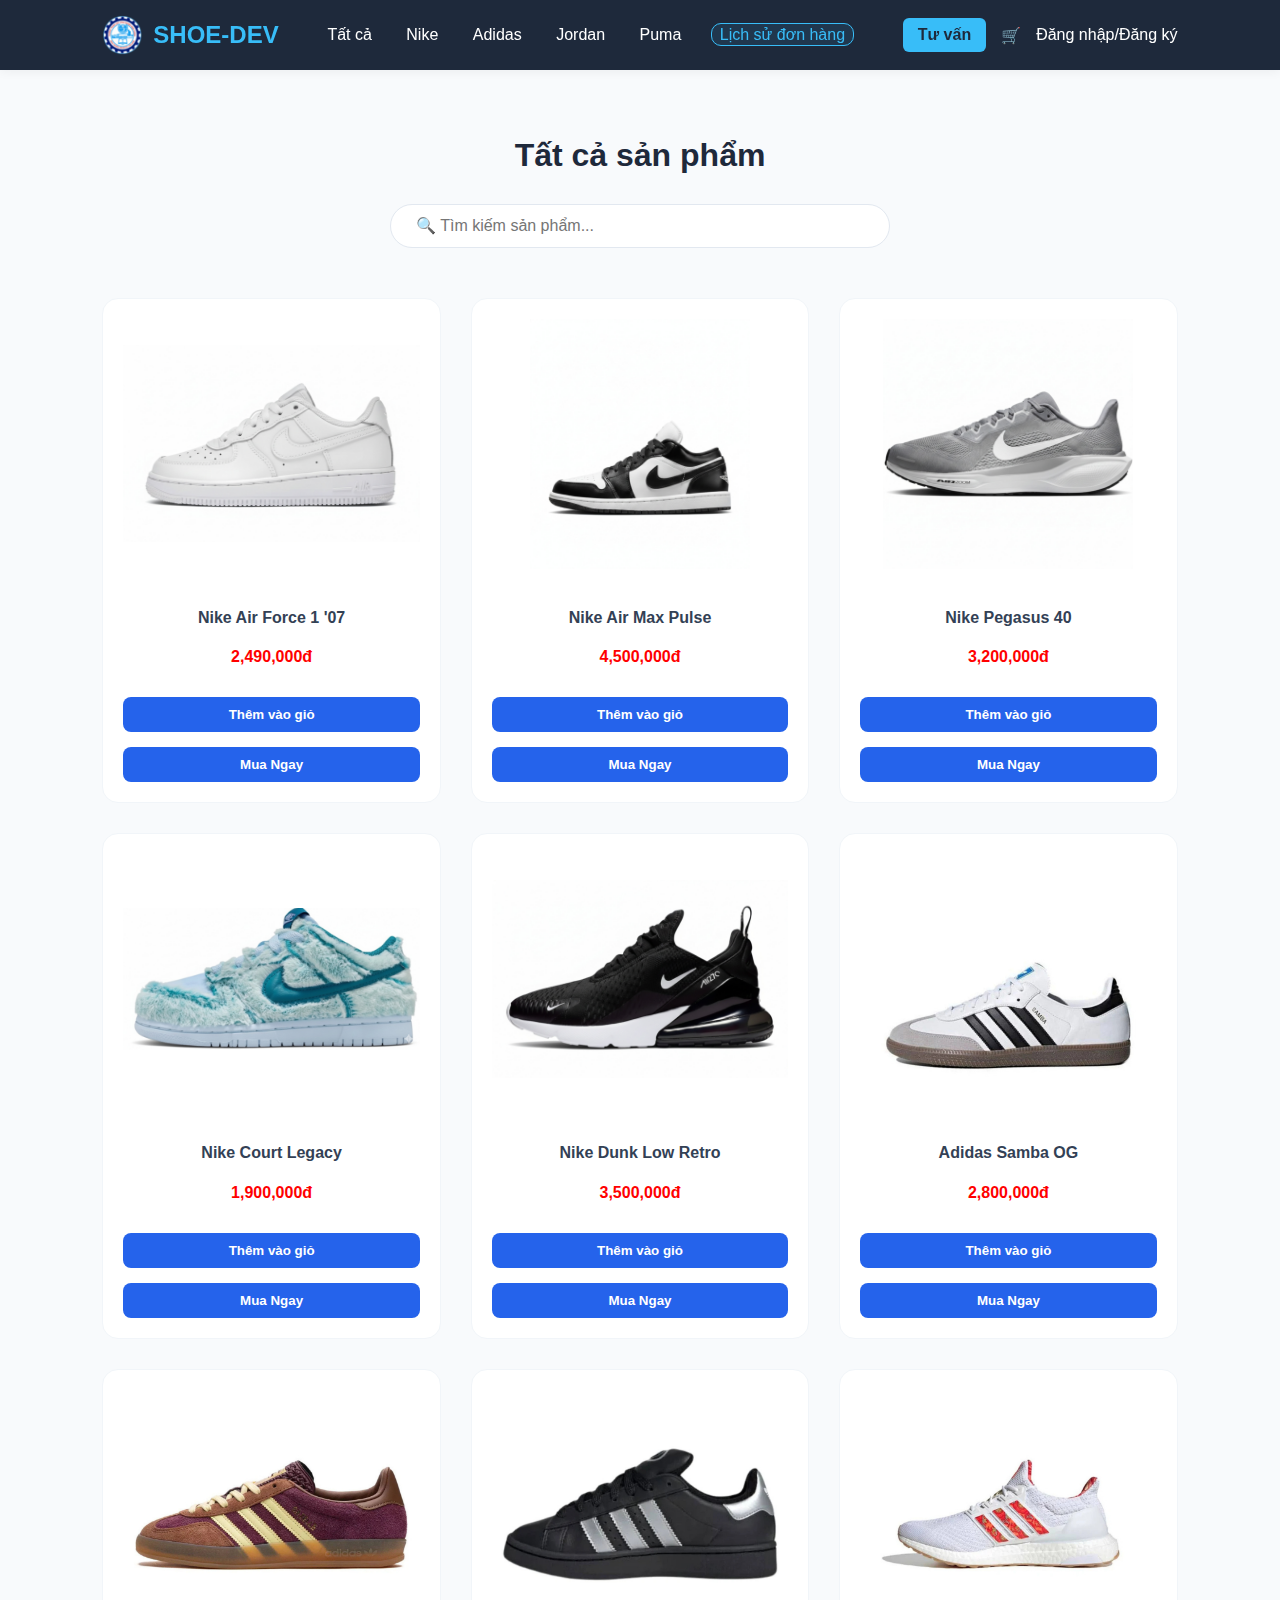
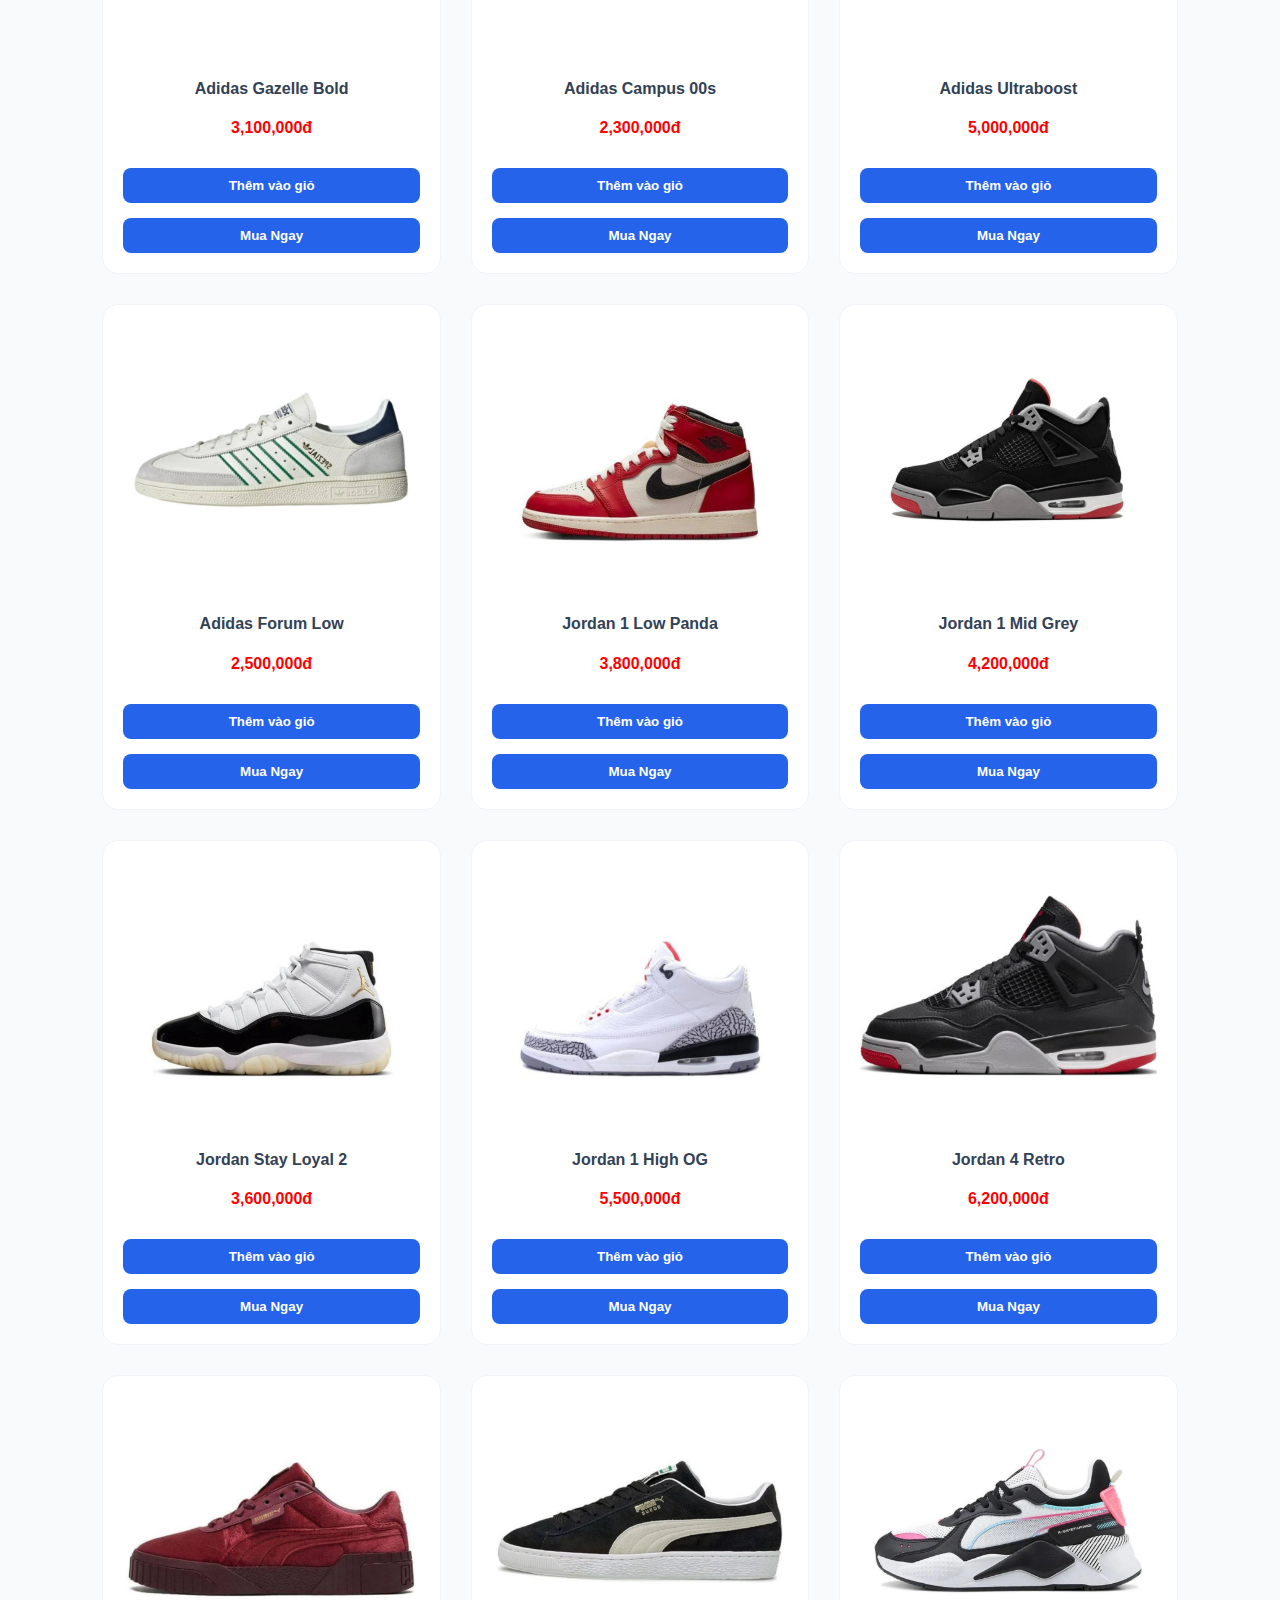
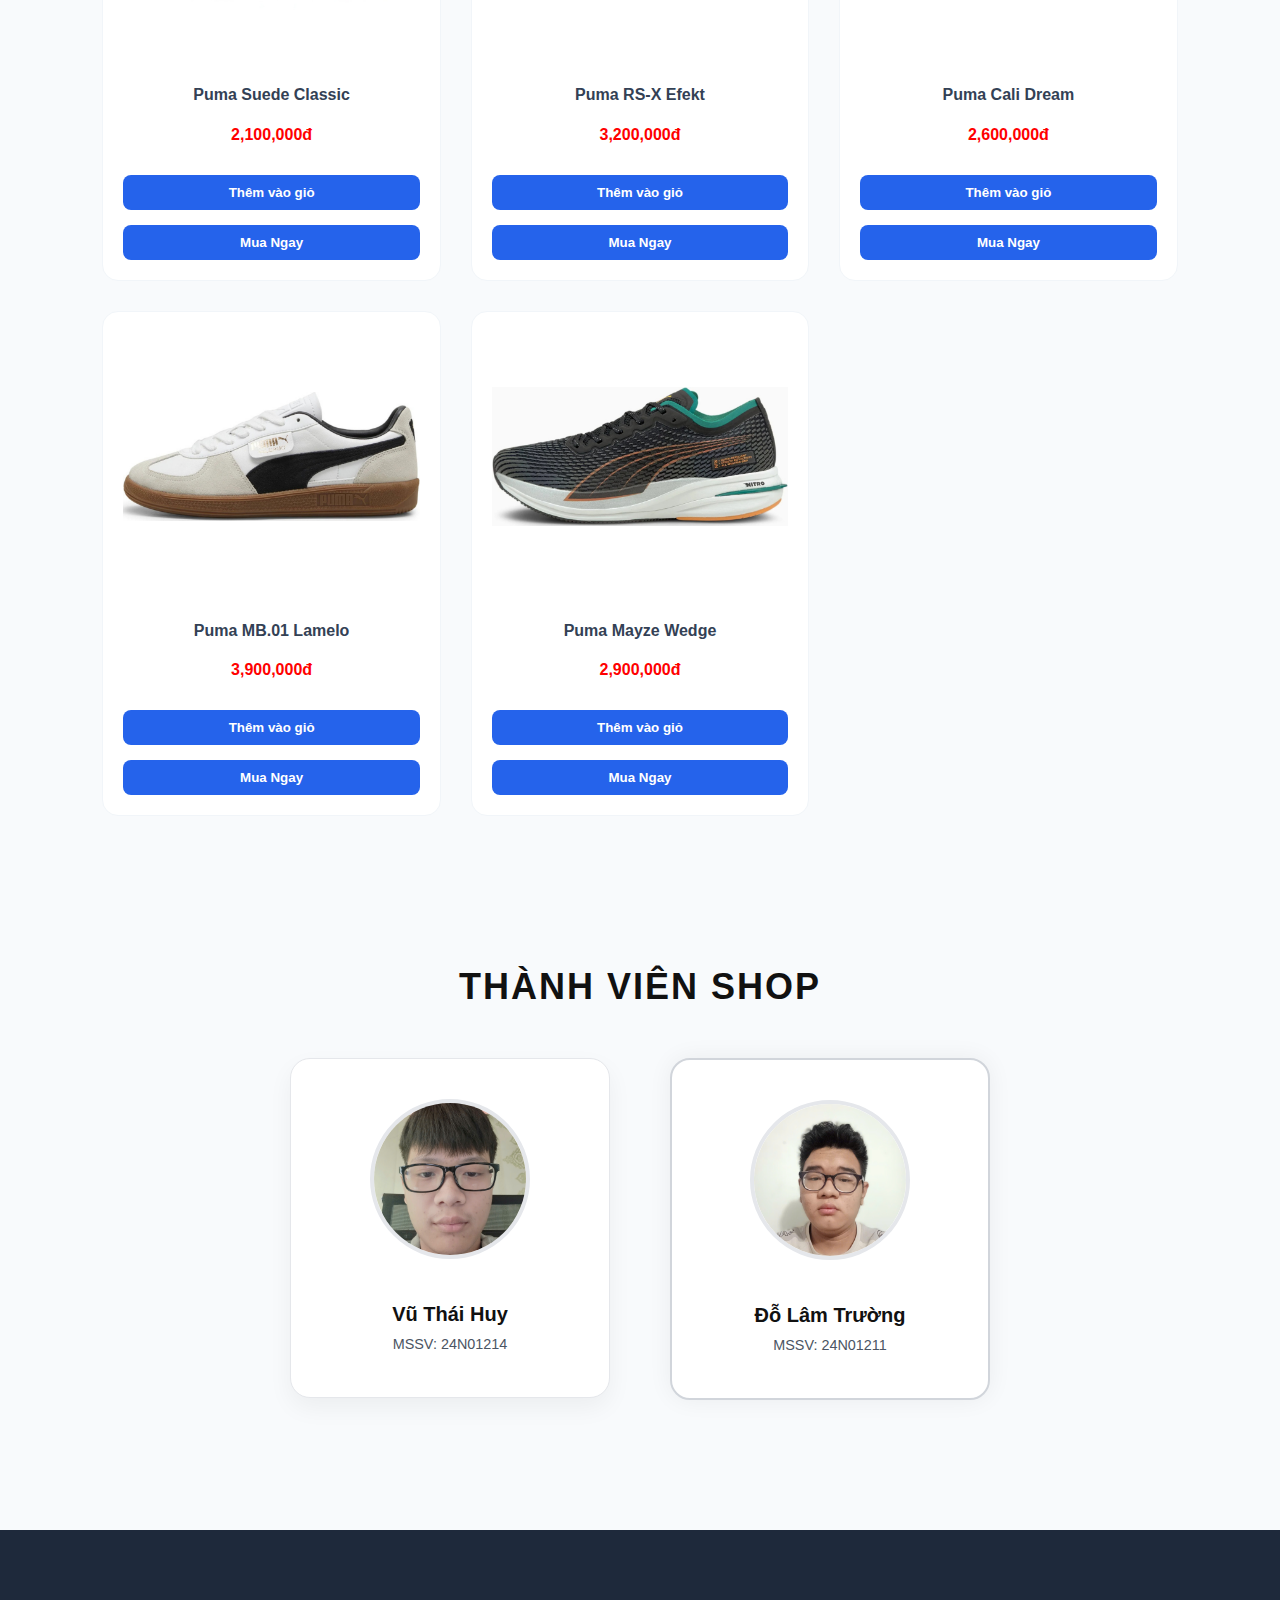
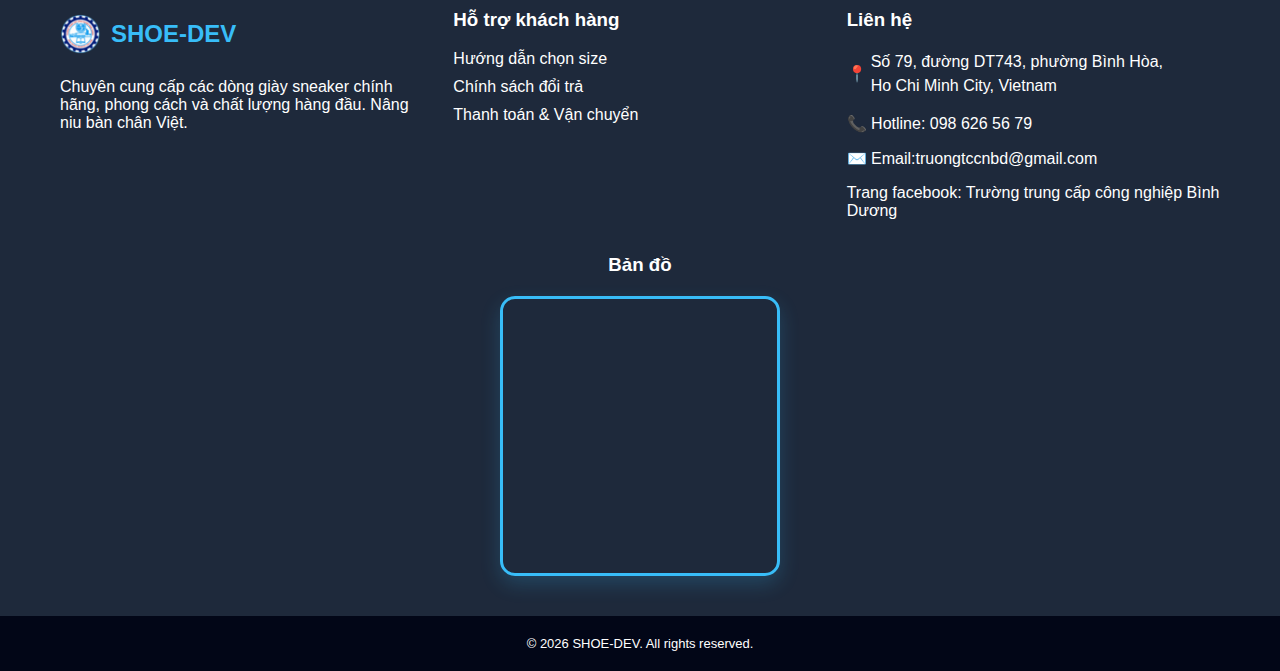
<file: index.html>
<!doctype html>
<html lang="vi">
  <head>
    <meta charset="UTF-8" />
    <title>SNEAKER STORE - SHOE-DEV</title>
    <meta name="viewport" content="width=device-width, initial-scale=1.0" />
    <link rel="stylesheet" href="style.css" />
  </head>

  <body>
    <header class="header-container">
      <div class="logo" onclick="location.href = 'index.html'">
        <img src="logo.png" alt="Logo" /> SHOE-DEV
      </div>
<nav class="main-menu">
  <a href="index.html?brand=Tất cả">Tất cả</a>
  <a href="index.html?brand=Nike">Nike</a>
  <a href="index.html?brand=Adidas">Adidas</a>
  <a href="index.html?brand=Jordan">Jordan</a>
  <a href="index.html?brand=Puma">Puma</a> 
  <a href="history.html" class="active" style="color: #38bdf8; border: 1px solid #38bdf8; padding: 2px 8px; border-radius: 10px;">Lịch sử đơn hàng</a>
</nav>

      <div class="nav-actions">
        <button id="openConsult">Tư vấn</button>
        <a href="cart.html">🛒</a>
        <a href="login.html" id="loginLink">Đăng nhập/Đăng ký</a>
      </div>
    </header>

    <main>
      <section class="content">
        <h2 id="categoryTitle">Tất cả sản phẩm</h2>

        <input
          type="text"
          id="searchInput"
          class="search-box"
          placeholder="🔍 Tìm kiếm sản phẩm..."
        />
        <div id="productGrid" class="product-grid"></div>
      </section>
    </main>
<!-- ===== THÀNH VIÊN SHOP ===== -->
    <section class="team-section">
      <h2 class="team-title">THÀNH VIÊN SHOP</h2>

      <div class="team-grid">
        <!-- Thành viên 1 -->
        <a href="member-huy.html" class="member-card-link">
          <div class="member-card">
            <img src="./imgSV/VuThaiHuy.jpg" alt="Vũ Thái Huy" />
            <h3>Vũ Thái Huy</h3>
            <p>MSSV: 24N01214</p>
          </div>
        </a>

        <!-- Thành viên 2 -->
        <a href="member-truong.html" class="member-card-link">
          <div class="member-card highlight">
            <img src="./imgSV/DoLamTruong.jpg" alt="Đỗ Lâm Trường" />
            <h3>Đỗ Lâm Trường</h3>
            <p>MSSV: 24N01211</p>
          </div>
        </a>
      </div>
    </section>
    <div id="consultModal" class="modal">
      <div class="modal-box">
        <span id="closeConsult">✖</span>
        <h3>Liên hệ tư vấn</h3>

        <form id="consultFormInner">
          <input type="text" id="consultName" placeholder="Họ tên" required />
          <input type="email" id="consultEmail" placeholder="Email" required />
          <textarea
            id="consultContent"
            placeholder="Nội dung tư vấn"
            required
          ></textarea>
          <button type="submit">Gửi yêu cầu</button>
        </form>
      </div>
    </div>
   <footer class="footer">
  <div class="footer-container">
    <div class="footer-col">
      <h3 class="logo"><img src="logo.png" /> SHOE-DEV</h3>
      <p class="footer-desc">
        Chuyên cung cấp các dòng giày sneaker chính hãng, phong cách và chất lượng hàng đầu. Nâng niu bàn chân Việt.
      </p>
    </div>
 <div class="footer-col">
          <h3>Hỗ trợ khách hàng</h3>
          <ul>
            <li>
              <a
                href="#"
                target="_blank"
                style="color: #ffffff; text-decoration: none"
                onmousemove="this.style.textDecoration = 'underline'"
                onmouseout="this.style.textDecoration = 'none'"
                >Hướng dẫn chọn size</a
              >
            </li>
            <li>
              <a
                href="#"
                style="color: #ffffff; text-decoration: none"
                onmousemove="this.style.textDecoration = 'underline'"
                onmouseout="this.style.textDecoration = 'none'"
                >Chính sách đổi trả</a
              >
            </li>
            <li>
              <a
                href="#"
                style="color: #ffffff; text-decoration: none"
                onmousemove="this.style.textDecoration = 'underline'"
                onmouseout="this.style.textDecoration = 'none'"
                >Thanh toán & Vận chuyển</a
              >
            </li>
          </ul>
        </div>
        <div class="footer-col">
          <h3>Liên hệ</h3>
          <p
            style="
              display: flex;
              align-items: center;
              font-family: Arial, sans-serif;
            "
          >
            <span style="margin-right: 4px">📍</span>
            <a
              href="https://www.google.com/maps/search/?api=1&query=Số+79+đường+DT743+phường+Bình+Hòa+Thuận+An+Bình+Dương"
              title="Địa chỉ Trường trung cấp công nghiệp Bình Dương cơ sở 1 "
              target="_blank"
              style="color: #ffffff; text-decoration: none; line-height: 1.5"
              onmouseover="this.style.textDecoration = 'underline'"
              onmouseout="this.style.textDecoration = 'none'"
            >
              Số 79, đường DT743, phường Bình Hòa,<br />Ho Chi Minh City,
              Vietnam
            </a>
          </p>
          <p>📞 Hotline: 098 626 56 79</p>
          <span>✉️</span>
          <a
            href="mailto:truongtccnbd@gmail.com"
            title="gmail Trường trung cấp công nghiệp Bình Dương"
            target="_blank"
            style="
              color: #ffffff;
              text-decoration: none;
              font-family: sans-serif;
            "
            onmouseover="this.style.textDecoration = 'underline'"
            onmouseout="this.style.textDecoration = 'none'"
          >
            Email:truongtccnbd@gmail.com
          </a>
          <p>
          <a
            href="https://www.facebook.com/bdi.edu.vn/?locale=vi_VN"
            title="Trang facebook Trường trung cấp công nghiệp Bình Dương"
            target="_blank"
            style="
              color: #ffffff;
              text-decoration: none;
              font-family: sans-serif;
            "
            onmouseover="this.style.textDecoration = 'underline'"
            onmouseout="this.style.textDecoration = 'none'"
          >Trang facebook:
            Trường trung cấp công nghiệp Bình Dương
          </a>
        </p>
        </div>
      </div>

  <div class="footer-col" style="text-align: center;">
  <h3 style="margin-bottom: 20px;">Bản đồ</h3>
  <div class="map-box-wrapper">
    <iframe 
      src="https://www.google.com/maps/embed?pb=!1m18!1m12!1m3!1d3917.831332635758!2d106.73749771168517!3d10.900419889211133!2m3!1f0!2f0!3f0!3m2!1i1024!2i768!4f13.1!3m3!1m2!1s0x3174d83c1116183d%3A0xfa754495eeb43247!2zVHLGsOG7nW5nIFRydW5nIEPhuqVwIEPDtG5nIE5naGnhu4dwIELDrG5oIETGsMahbmc!5e0!3m2!1svi!2s!4v1770066893691!5m2!1svi!2s" 
      class="square-map"
      allowfullscreen="" 
      loading="lazy">
    </iframe>
  </div>
</div>
  <div class="footer-bottom">
    © 2026 SHOE-DEV. All rights reserved. <br />
  </div>
    <script src="script.js"></script>
    <script src="consult.js"></script>
  </body>
</html>
</file>
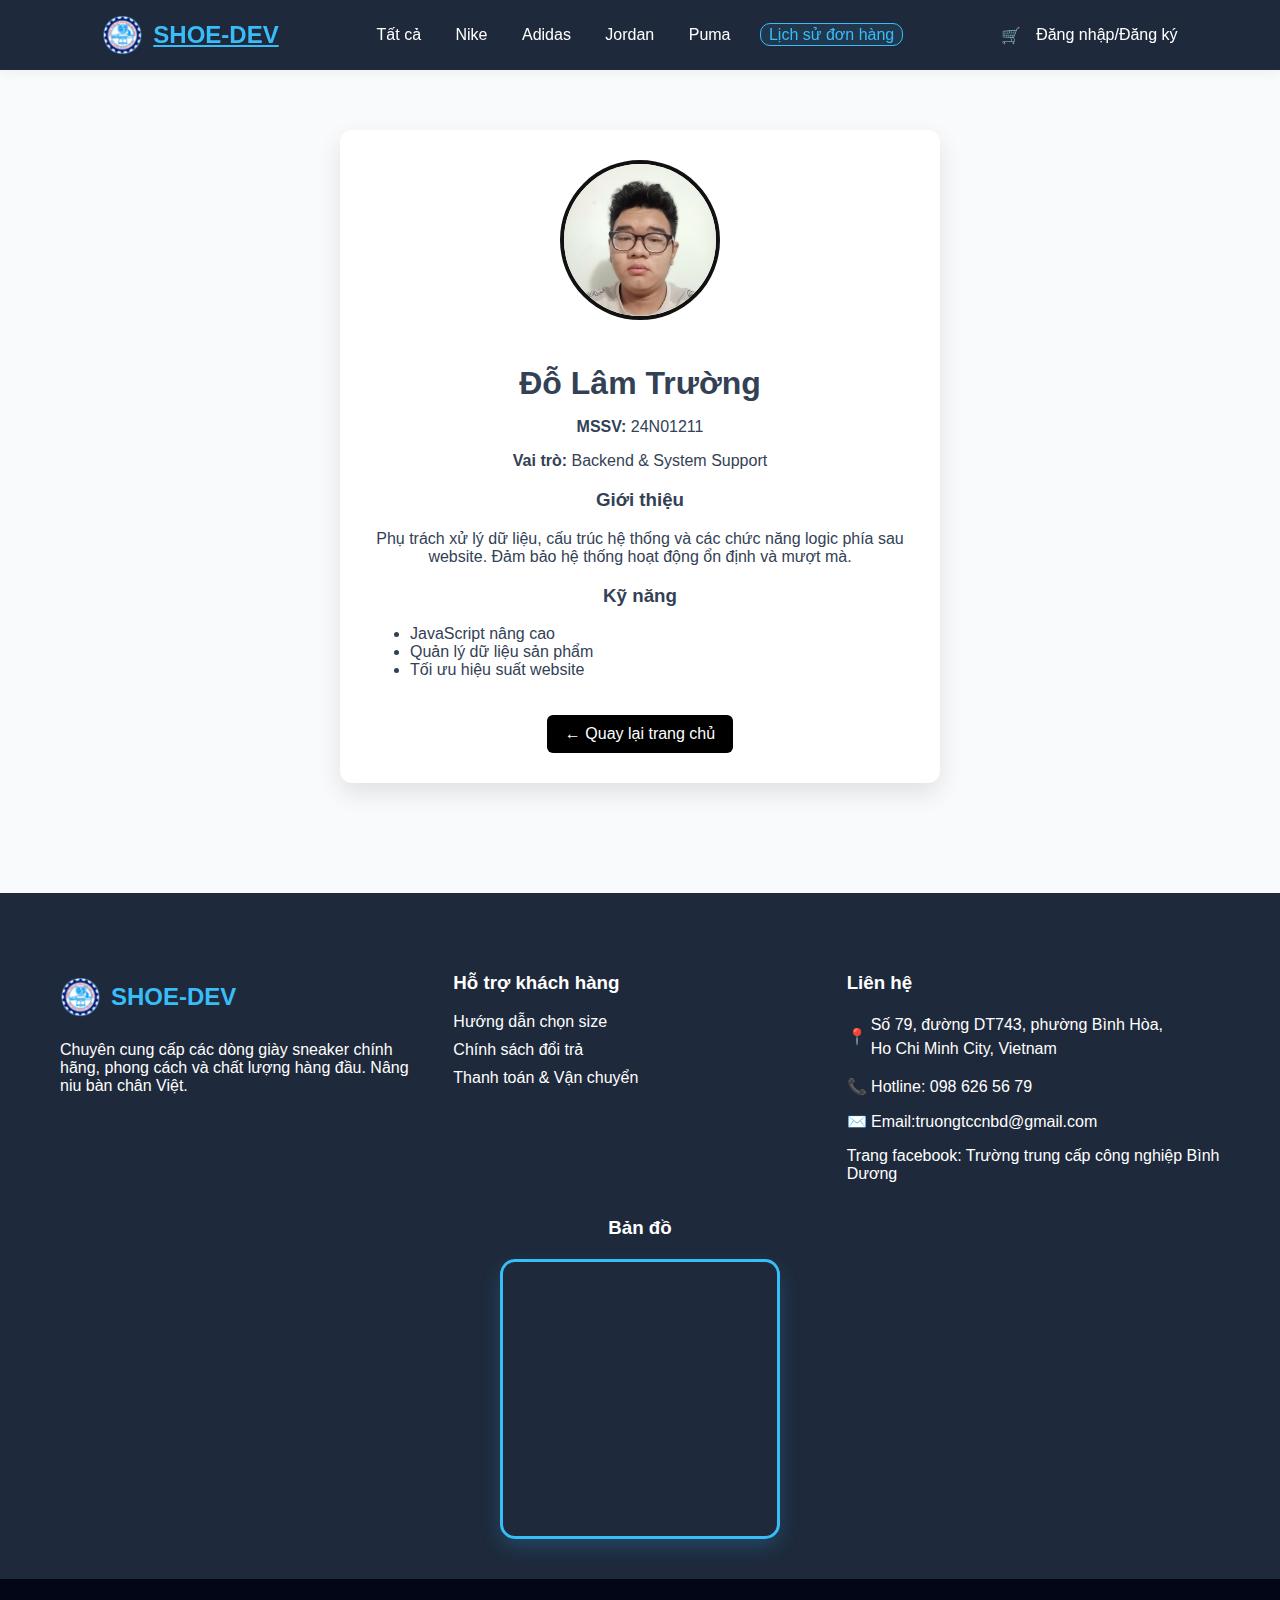
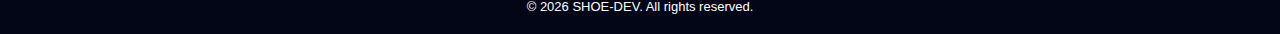
<file: member-truong.html>
<!doctype html>
<html lang="vi">
  <head>
    <meta charset="UTF-8" />
    <title>Hồ sơ - Đỗ Lâm Trường</title>
    <link rel="stylesheet" href="style.css" />
    <meta name="viewport" content="width=device-width, initial-scale=1.0" />
  </head>

  <body>
    <header class="header-container">
      <a href="index.html" class="logo">
        <img src="logo.png" alt="Logo" /> SHOE-DEV
      </a>

      <nav class="main-menu">
        <a href="index.html?brand=Tất cả">Tất cả</a>
        <a href="index.html?brand=Nike">Nike</a>
        <a href="index.html?brand=Adidas">Adidas</a>
        <a href="index.html?brand=Jordan">Jordan</a>
        <a href="index.html?brand=Puma">Puma</a>
        <a href="history.html" style="color: #38bdf8; border: 1px solid #38bdf8; padding: 2px 8px; border-radius: 10px;">Lịch sử đơn hàng</a>
      </nav>

      <div class="nav-actions">
        <a href="cart.html">🛒</a>
        <a href="login.html" id="loginLink">Đăng nhập/Đăng ký</a>
      </div>
    </header>

    <main class="profile-page">
      <div class="profile-card">
        <img
          src="./imgSV/DoLamTruong.jpg"
          alt="Đỗ Lâm Trường"
          class="profile-avatar"
        />

        <h1>Đỗ Lâm Trường</h1>
        <p><strong>MSSV:</strong> 24N01211</p>
        <p><strong>Vai trò:</strong> Backend & System Support</p>

        <h3>Giới thiệu</h3>
        <p>
          Phụ trách xử lý dữ liệu, cấu trúc hệ thống và các chức năng logic phía
          sau website. Đảm bảo hệ thống hoạt động ổn định và mượt mà.
        </p>

        <h3>Kỹ năng</h3>
        <ul>
          <li>JavaScript nâng cao</li>
          <li>Quản lý dữ liệu sản phẩm</li>
          <li>Tối ưu hiệu suất website</li>
        </ul>

        <a href="index.html" class="back-btn">← Quay lại trang chủ</a>
      </div>
    </main>
   <footer class="footer">
  <div class="footer-container">
    <div class="footer-col">
      <h3 class="logo"><img src="logo.png" /> SHOE-DEV</h3>
      <p class="footer-desc">
        Chuyên cung cấp các dòng giày sneaker chính hãng, phong cách và chất lượng hàng đầu. Nâng niu bàn chân Việt.
      </p>
    </div>
 <div class="footer-col">
          <h3>Hỗ trợ khách hàng</h3>
          <ul>
            <li>
              <a
                href="#"
                target="_blank"
                style="color: #ffffff; text-decoration: none"
                onmousemove="this.style.textDecoration = 'underline'"
                onmouseout="this.style.textDecoration = 'none'"
                >Hướng dẫn chọn size</a
              >
            </li>
            <li>
              <a
                href="#"
                style="color: #ffffff; text-decoration: none"
                onmousemove="this.style.textDecoration = 'underline'"
                onmouseout="this.style.textDecoration = 'none'"
                >Chính sách đổi trả</a
              >
            </li>
            <li>
              <a
                href="#"
                style="color: #ffffff; text-decoration: none"
                onmousemove="this.style.textDecoration = 'underline'"
                onmouseout="this.style.textDecoration = 'none'"
                >Thanh toán & Vận chuyển</a
              >
            </li>
          </ul>
        </div>
        <div class="footer-col">
          <h3>Liên hệ</h3>
          <p
            style="
              display: flex;
              align-items: center;
              font-family: Arial, sans-serif;
            "
          >
            <span style="margin-right: 4px">📍</span>
            <a
              href="https://www.google.com/maps/search/?api=1&query=Số+79+đường+DT743+phường+Bình+Hòa+Thuận+An+Bình+Dương"
              title="Địa chỉ Trường trung cấp công nghiệp Bình Dương cơ sở 1 "
              target="_blank"
              style="color: #ffffff; text-decoration: none; line-height: 1.5"
              onmouseover="this.style.textDecoration = 'underline'"
              onmouseout="this.style.textDecoration = 'none'"
            >
              Số 79, đường DT743, phường Bình Hòa,<br />Ho Chi Minh City,
              Vietnam
            </a>
          </p>
          <p>📞 Hotline: 098 626 56 79</p>
          <span>✉️</span>
          <a
            href="mailto:truongtccnbd@gmail.com"
            title="gmail Trường trung cấp công nghiệp Bình Dương"
            target="_blank"
            style="
              color: #ffffff;
              text-decoration: none;
              font-family: sans-serif;
            "
            onmouseover="this.style.textDecoration = 'underline'"
            onmouseout="this.style.textDecoration = 'none'"
          >
            Email:truongtccnbd@gmail.com
          </a>
          <p>
          <a
            href="https://www.facebook.com/bdi.edu.vn/?locale=vi_VN"
            title="Trang facebook Trường trung cấp công nghiệp Bình Dương"
            target="_blank"
            style="
              color: #ffffff;
              text-decoration: none;
              font-family: sans-serif;
            "
            onmouseover="this.style.textDecoration = 'underline'"
            onmouseout="this.style.textDecoration = 'none'"
          >Trang facebook:
            Trường trung cấp công nghiệp Bình Dương
          </a>
        </p>
        </div>
      </div>

  <div class="footer-col" style="text-align: center;">
  <h3 style="margin-bottom: 20px;">Bản đồ</h3>
  <div class="map-box-wrapper">
    <iframe 
      src="https://www.google.com/maps/embed?pb=!1m18!1m12!1m3!1d3917.831332635758!2d106.73749771168517!3d10.900419889211133!2m3!1f0!2f0!3f0!3m2!1i1024!2i768!4f13.1!3m3!1m2!1s0x3174d83c1116183d%3A0xfa754495eeb43247!2zVHLGsOG7nW5nIFRydW5nIEPhuqVwIEPDtG5nIE5naGnhu4dwIELDrG5oIETGsMahbmc!5e0!3m2!1svi!2s!4v1770066893691!5m2!1svi!2s" 
      class="square-map"
      allowfullscreen="" 
      loading="lazy">
    </iframe>
  </div>
</div>
  <div class="footer-bottom">
    © 2026 SHOE-DEV. All rights reserved. <br />
  </div>
    <script src="script.js"></script>
    <script src="consult.js"></script>
  </body>
</html>
</file>
<file: style.css>
/* 1. HỆ THỐNG BIẾN (ROOT) */
:root {
  --primary-color: #1e293b;
  --secondary-color: #38bdf8;
  --accent-color: #2563eb;
  --danger-color: #ff0000; /* Thay thành Đỏ rực */
  --success-color: #16a34a;
  --bg-body: #f8fafc;
  --bg-card: #ffffff;
  --text-main: #334155;
  --text-muted: #64748b;
  --text-light: #ffffff; /* Thay thành Trắng cho menu */
  --text-white: #ffffff;
  --shadow-sm: 0 2px 10px rgba(0, 0, 0, 0.05);
  --shadow-md: 0 10px 25px rgba(0, 0, 0, 0.1);
  --radius-lg: 20px;
  --radius-md: 12px;
  --radius-sm: 8px;
  --transition: 0.3s ease;
}

* {
  box-sizing: border-box;
}
body {
  margin: 0;
  font-family: "Segoe UI", sans-serif;
  background: var(--bg-body);
  color: var(--text-main);
}

/* HEADER */
.header-container {
  background: var(--primary-color);
  color: var(--text-white);
  padding: 15px 8%;
  display: flex;
  justify-content: space-between;
  align-items: center;
  position: sticky;
  top: 0;
  z-index: 1000;
  box-shadow: var(--shadow-sm);
}
.logo {
  color: var(--secondary-color);
  font-weight: 800;
  font-size: 24px;
  cursor: pointer;
  display: flex;
  align-items: center;
}
.logo img {
  height: 40px;
  margin-right: 10px;
}
.main-menu a {
  color: #ffffff;
  margin: 0 15px;
  text-decoration: none;
  font-weight: 500;
  transition: var(--transition);
}
.main-menu a:hover,
.main-menu a.active {
  color: var(--secondary-color);
}
.nav-actions {
  display: flex;
  align-items: center;
  gap: 15px;
}
.nav-actions a,
.nav-actions button {
  text-decoration: none;
  color: #ffffff;
  cursor: pointer;
  border: none;
  background: none;
  font-size: 16px;
}
.nav-actions button#openConsult {
  background: var(--secondary-color);
  color: var(--primary-color);
  padding: 8px 15px;
  border-radius: 6px;
  font-weight: bold;
}

/* CONTENT & GRID */
.content {
  padding: 40px 8%;
  min-height: 75vh;
}
#categoryTitle {
  text-align: center;
  margin-bottom: 30px;
  font-size: 32px;
  color: var(--primary-color);
}
.search-box {
  display: block;
  margin: 0 auto 50px;
  padding: 12px 25px;
  width: 90%;
  max-width: 500px;
  border-radius: 30px;
  border: 1.5px solid #e2e8f0;
  font-size: 16px;
  outline: none;
}
.product-grid {
  display: grid;
  grid-template-columns: repeat(auto-fill, minmax(250px, 1fr));
  gap: 30px;
}
.shoe-card {
  background: var(--bg-card);
  padding: 20px;
  border-radius: 16px;
  text-align: center;
  transition: var(--transition);
  border: 1px solid #f1f5f9;
}
.shoe-card:hover {
  transform: translateY(-10px);
  box-shadow: var(--shadow-md);
}
.shoe-card img {
  width: 100%;
  height: 250px;
  object-fit: contain;
  margin-bottom: 15px;
}

/* CHỈNH GIÁ TIỀN MÀU ĐỎ Ở MÀN HÌNH CHÍNH */
.shoe-card p {
  color: #ff0000 !important;
  font-weight: bold;
}

.add-cart-btn {
  margin-top: 15px;
  padding: 10px;
  width: 100%;
  background: var(--accent-color);
  color: var(--text-white);
  border: none;
  border-radius: var(--radius-sm);
  font-weight: bold;
  cursor: pointer;
  transition: var(--transition);
}

/* DETAIL PAGE */
.detail-wrapper {
  max-width: 1200px;
  margin: 40px auto;
  display: flex;
  flex-wrap: wrap;
  gap: 40px;
  padding: 20px;
  background: #ffffff;
  border-radius: 20px;
}
.detail-img {
  flex: 1;
  min-width: 300px;
  display: flex;
  justify-content: center;
  align-items: center;
}
.detail-img img {
  width: 100%;
  max-height: 500px;
  object-fit: contain;
}
.detail-info {
  flex: 1;
  min-width: 350px;
  display: flex;
  flex-direction: column;
  justify-content: center;
}
.detail-name {
  font-size: 36px;
  font-weight: 800;
  color: var(--primary-color);
  margin-bottom: 10px;
}
.detail-price {
  font-size: 28px;
  color: #ff0000;
  font-weight: 700;
  margin-bottom: 20px;
}

/* MODAL TƯ VẤN (QUAN TRỌNG) */
.modal {
  display: none;
  position: fixed;
  z-index: 2000;
  left: 0;
  top: 0;
  width: 100%;
  height: 100%;
  background-color: rgba(0, 0, 0, 0.6);
  justify-content: center;
  align-items: center;
}
.modal-box {
  background: var(--bg-card);
  padding: 30px;
  border-radius: var(--radius-lg);
  width: 90%;
  max-width: 400px;
  position: relative;
  box-shadow: var(--shadow-md);
}
#closeConsult {
  position: absolute;
  right: 20px;
  top: 15px;
  cursor: pointer;
  font-size: 20px;
  color: #666;
}
.modal-box input,
.modal-box textarea {
  width: 100%;
  margin: 10px 0;
  padding: 12px;
  border: 1px solid #ddd;
  border-radius: 8px;
  box-sizing: border-box;
}
.modal-box button {
  width: 100%;
  padding: 12px;
  background: var(--secondary-color);
  color: var(--primary-color);
  border: none;
  border-radius: 8px;
  font-weight: bold;
  cursor: pointer;
  margin-top: 10px;
}

/* LOGIN & FOOTER */
.login-page {
  display: flex;
  justify-content: center;
  align-items: center;
  min-height: 80vh;
}
.login-container {
  background: var(--bg-card);
  width: 100%;
  max-width: 400px;
  padding: 40px;
  border-radius: var(--radius-lg);
  box-shadow: var(--shadow-md);
  text-align: center;
}
.input-group input {
  width: 100%;
  padding: 12px;
  border: 1px solid #ddd;
  border-radius: 8px;
  outline: none;
  margin-bottom: 15px;
}
.auth-btn {
  width: 100%;
  padding: 12px;
  background: var(--primary-color);
  color: #fff;
  border: none;
  border-radius: 8px;
  cursor: pointer;
  font-weight: bold;
}
.footer {
  background: var(--primary-color);
  color: #ffffff;
  padding-top: 60px;
  margin-top: 50px;
}
.footer-container {
  display: flex;
  justify-content: space-between;
  flex-wrap: wrap;
  padding: 0 8%;
  gap: 30px;
}
.footer-col {
  flex: 1;
  min-width: 250px;
}
.footer-col h4,
.footer-col p,
.footer-col a {
  color: #ffffff;
}
.footer-bottom {
  background: #020617;
  text-align: center;
  padding: 20px;
  font-size: 13px;
  margin-top: 40px;
  color: #ffffff;
}

/* --- RESPONSIVE CHO ĐIỆN THOẠI (THÊM MỚI) --- */

@media (max-width: 768px) {
  /* 1. Header & Menu */
  .header-container {
    flex-direction: column; /* Xếp chồng logo và menu */
    padding: 10px 5%;
    gap: 10px;
  }

  .main-menu {
    display: flex;
    overflow-x: auto; /* Cho phép vuốt ngang menu trên điện thoại */
    width: 100%;
    padding: 10px 0;
    white-space: nowrap;
    -webkit-overflow-scrolling: touch;
    scrollbar-width: none; /* Ẩn scrollbar cho Firefox */
    justify-content: flex-start;
  }

  .main-menu::-webkit-scrollbar {
    display: none; /* Ẩn scrollbar cho Chrome/Safari */
  }

  .main-menu a {
    margin: 0 10px;
    font-size: 14px;
    padding: 5px 12px;
    background: rgba(255, 255, 255, 0.05);
    border-radius: 20px;
    color: #ffffff;
  }

  .nav-actions {
    width: 100%;
    justify-content: space-between;
    padding-top: 5px;
    border-top: 1px solid rgba(255, 255, 255, 0.1);
  }

  /* 2. Nội dung & Tìm kiếm */
  .content {
    padding: 20px 5%;
  }

  #categoryTitle {
    font-size: 24px;
  }

  .search-box {
    width: 100%;
    margin-bottom: 30px;
  }

  /* 3. Grid sản phẩm - Hiện 2 cột thay vì 1 để tiết kiệm không gian */
  .product-grid {
    grid-template-columns: repeat(2, 1fr);
    gap: 15px;
  }

  .shoe-card {
    padding: 10px;
  }

  .shoe-card img {
    height: 150px; /* Thu nhỏ ảnh trên mobile */
  }

  .shoe-card h4 {
    font-size: 14px;
    height: 40px;
    overflow: hidden;
  }

  /* 4. Trang chi tiết */
  .detail-wrapper {
    flex-direction: column;
    margin: 10px auto;
  }

  .detail-name {
    font-size: 24px;
  }

  .detail-img img {
    max-height: 300px;
  }

  /* 5. Footer */
  .footer-container {
    flex-direction: column;
    text-align: center;
  }

  .footer-col p {
    justify-content: center !important;
  }

  /* 6. Nút bấm Mobile */
  .add-cart-btn {
    padding: 12px 5px;
    font-size: 12px;
  }
}

/* Tối ưu riêng cho màn hình cực nhỏ */
@media (max-width: 480px) {
  .product-grid {
    grid-template-columns: 1fr; /* 1 cột cho máy quá nhỏ */
  }
}
/* ============================================================
   GIAO DIỆN GIỎ HÀNG LUXURY - CHỮ RÕ - NÚT ĐẸP CỰC HẠN
   ============================================================ */

/* 1. KHUNG CỦA MỖI SẢN PHẨM */
.cart-item-row {
  display: flex;
  justify-content: space-between;
  align-items: center;
  padding: 25px;
  background: var(--primary-color); /* Đổi từ Đen sang Xanh Navy */
  border: 1px solid rgba(255, 255, 255, 0.1);
  margin-bottom: 15px;
  transition: var(--transition);
}

.cart-item-row:hover {
  border-color: var(--secondary-color); /* Hover hiện viền Xanh Dương */
  box-shadow: 0 5px 20px rgba(0, 0, 0, 0.3);
}

/* 2. HÌNH ẢNH VÀ THÔNG TIN */
.cart-img {
  width: 100px;
  height: 100px;
  object-fit: contain;
  background: #ffffff;
  padding: 10px;
  border: 2px solid var(--secondary-color); /* Viền ảnh Xanh Dương */
}

.cart-name {
  color: #ffffff !important; /* Chữ trắng cho rõ trên nền Navy */
  text-transform: uppercase;
  font-size: 16px;
  font-weight: 800;
  letter-spacing: 1px;
  margin-bottom: 5px;
  display: block;
}
.item-total-price {
  color: var(--secondary-color); /* Đổi từ Đỏ sang Xanh Dương rực rỡ */
  font-weight: 900;
  font-size: 18px;
  display: block;
}

/* 3. BỘ ĐIỀU KHIỂN SỐ LƯỢNG */
.qty-wrapper {
  display: flex;
  align-items: center;
  background: rgba(255, 255, 255, 0.05); /* Nền hơi sáng nhẹ */
  border: 2px solid var(--secondary-color); /* Viền Xanh Dương */
}

.qty-btn {
  background: transparent !important;
  color: #ffffff !important;
  border: none !important;
  width: 40px;
  height: 40px;
  cursor: pointer;
  font-size: 22px;
  font-weight: bold;
  transition: 0.2s;
}

.qty-btn:hover {
  background: var(--secondary-color) !important;
  color: var(--primary-color) !important; /* Hover đổi màu chữ sang Navy */
}

.qty-number {
  color: #ffffff !important;
  font-weight: 900;
  font-size: 18px;
  padding: 0 20px;
  min-width: 30px;
  text-align: center;
  border-left: 2px solid var(--secondary-color);
  border-right: 2px solid var(--secondary-color);
}

/* 4. NÚT XÓA */
.remove-btn-premium {
  background: rgba(255, 255, 255, 0.1) !important;
  border: 1px solid var(--secondary-color) !important;
  color: #ffffff !important;
  width: 45px;
  height: 45px;
  cursor: pointer;
  font-size: 20px;
  font-weight: bold;
  margin-left: 30px;
  transition: all 0.4s cubic-bezier(0.175, 0.885, 0.32, 1.275);
}

.remove-btn-premium:hover {
  background: #ff0000 !important; /* Khi xóa vẫn để màu đỏ để cảnh báo */
  color: #fff !important;
  border-color: #ff0000 !important;
  transform: rotate(180deg) scale(1.1);
  box-shadow: 0 0 20px #ff0000;
}

/* 5. TỔNG TIỀN VÀ NÚT HÀNH ĐỘNG */
.cart-footer {
  margin-top: 40px;
  padding: 30px;
  background: var(--primary-color); /* Nền Xanh Navy */
  border-top: 2px solid var(--secondary-color);
}

.total-label {
  color: #cbd5e1;
  font-weight: bold;
  font-size: 14px;
}
.total-amount {
  font-size: 36px;
  color: var(--secondary-color) !important; /* Tổng tiền màu Xanh Dương */
  font-weight: 950;
  display: block;
  margin-top: 5px;
}

/* NÚT THANH TOÁN */
.checkout-btn {
  background: var(--secondary-color) !important; /* Nút màu Xanh Dương */
  color: var(--bg-body) !important; /* Chữ màu Xanh Navy */
  padding: 18px 45px;
  font-weight: 900;
  font-size: 16px;
  letter-spacing: 2px;
  text-transform: uppercase;
  border: none;
  cursor: pointer;
  box-shadow: 0 10px 25px rgba(56, 189, 248, 0.3);
  transition: var(--transition);
}

.checkout-btn:hover {
  background: #ff0000 !important;
  color: var(--bg-card) !important;
  transform: translateY(-5px);
}

/* NÚT XÓA TẤT CẢ */
.clear-all-btn {
  background: transparent !important;
  color: #ffffff !important;
  border: 2px solid #ffffff !important;
  padding: 18px 30px;
  font-weight: 800;
  text-transform: uppercase;
  cursor: pointer;
  transition: 0.3s;
}

.clear-all-btn:hover {
  background: #ff0000 !important;
  border-color: #ff0000 !important;
}

/* KHI GIỎ TRỐNG */
.empty-cart p {
  font-size: 20px;
  color: #555;
  font-weight: bold;
  text-transform: uppercase;
}
/* TỐI ƯU GIỎ HÀNG CHO ĐIỆN THOẠI (BỔ SUNG) */
@media (max-width: 600px) {
  .cart-item-row {
    flex-direction: column; /* Chuyển thành hàng dọc */
    align-items: flex-start;
    padding: 15px;
    position: relative;
  }

  .cart-item-left {
    width: 100%;
    margin-bottom: 15px;
  }

  .cart-item-right {
    width: 100%;
    display: flex;
    justify-content: space-between; /* Đẩy giá và bộ tăng giảm sang 2 bên */
    align-items: center;
  }

  .remove-btn-premium {
    position: absolute; /* Đưa nút xóa lên góc trên */
    top: 10px;
    right: 10px;
    width: 35px;
    height: 35px;
    margin: 0;
  }

  .cart-img {
    width: 80px;
    height: 80px;
  }

  .total-amount {
    font-size: 28px; /* Giảm cỡ chữ tổng tiền trên mobile */
  }

  .cart-action-buttons {
    flex-direction: column; /* Nút Thanh toán và Xóa tất cả chồng lên nhau */
    gap: 10px;
  }

  .checkout-btn,
  .clear-all-btn {
    width: 100%; /* Nút bấm to toàn màn hình cho dễ bấm bằng ngón cái */
    text-align: center;
  }
}

/* TỐI ƯU CHI TIẾT SẢN PHẨM */
.detail-img img {
  max-width: 100%;
  height: auto; /* Đảm bảo ảnh không bị méo */
  object-fit: contain;
}
/* PHẦN GIỚI THIỆU SINH VIÊN */
.about-container {
  max-width: 1000px;
  margin: 50px auto;
  padding: 20px;
  text-align: center;
}
.team-grid {
  display: flex;
  justify-content: center;
  gap: 40px;
  flex-wrap: wrap;
  margin-top: 30px;
}
.member-card {
  background: #fff;
  border-radius: 15px;
  box-shadow: 0 4px 15px rgba(0, 0, 0, 0.1);
  padding: 20px;
  width: 300px;
  transition: transform 0.3s ease;
}
.member-card:hover {
  transform: translateY(-10px);
}
.member-card img {
  width: 100%;
  height: 350px;
  object-fit: cover;
  border-radius: 10px;
  margin-bottom: 15px;
  border: 2px solid #eee;
}
.member-card h3 {
  color: #333;
  margin-bottom: 5px;
}
.member-card p {
  color: #666;
  font-size: 0.9em;
}
.btn-back {
  display: inline-block;
  margin-top: 30px;
  padding: 10px 20px;
  background-color: #333;
  color: white;
  text-decoration: none;
  border-radius: 5px;
}
/* ================= TEAM SECTION ================= */
.team-section {
  padding: 80px 8%;
  background: #f8fafc;
  text-align: center;
}

.team-title {
  color: #111111;
  font-size: 36px;
  font-weight: 800;
  margin-bottom: 50px;
  letter-spacing: 2px;
}

.team-grid {
  display: flex;
  justify-content: center;
  gap: 60px;
  flex-wrap: wrap;
}

.member-card {
  background: #ffffff;
  border: 1px solid #e5e7eb;
  border-radius: 20px;
  padding: 40px 30px;
  width: 320px;
  color: #111111;
  transition: 0.4s ease;
  box-shadow: 0 10px 25px rgba(0, 0, 0, 0.05);
}

.member-card:hover {
  transform: translateY(-12px);
  box-shadow: 0 20px 40px rgba(0, 0, 0, 0.08);
  border-color: #d1d5db;
}

.member-card img {
  width: 160px;
  height: 160px;
  object-fit: cover;
  border-radius: 50%;
  border: 4px solid #e5e7eb;
  margin-bottom: 20px;
}

.member-card h3 {
  font-size: 20px;
  margin-bottom: 10px;
  color: #111111;
}

.member-card p {
  margin: 5px 0;
  color: #4b5563;
}

.member-card span {
  display: block;
  margin-top: 8px;
  font-weight: bold;
  color: #1f2937;
}

.member-card.highlight {
  border: 2px solid #d1d5db;
  box-shadow: 0 0 25px rgba(0, 0, 0, 0.06);
}

/* ================= FOOTER LINKS ================= */
.footer-link {
  color: #111111;
  text-decoration: none;
  transition: 0.3s;
}
.footer-link:hover {
  text-decoration: underline;
}

/* ================= MODAL FIX ================= */
.modal {
  display: none;
}
.modal.show {
  display: flex;
}

/* ================= RESPONSIVE ================= */
@media (max-width: 768px) {
  .team-title {
    font-size: 26px;
  }
  .member-card {
    width: 100%;
    max-width: 350px;
  }
}
.member-card-link {
  text-decoration: none;
  color: inherit;
}

.profile-page {
  display: flex;
  justify-content: center;
  padding: 60px 20px;
}

.profile-card {
  max-width: 600px;
  background: #ffffff;
  padding: 30px;
  border-radius: 12px;
  box-shadow: 0 10px 25px rgba(0, 0, 0, 0.1);
  text-align: center;
}

.profile-avatar {
  width: 160px;
  height: 160px;
  object-fit: cover;
  border-radius: 50%;
  margin-bottom: 20px;
  border: 4px solid #111;
}

.profile-card h1 {
  margin-bottom: 10px;
}

.profile-card ul {
  text-align: left;
  margin-top: 10px;
}

.back-btn {
  display: inline-block;
  margin-top: 20px;
  padding: 10px 18px;
  background: black;
  color: white;
  border-radius: 6px;
  text-decoration: none;
}

.back-btn:hover {
  background: #333;
}
/* ============================================================
   TỐI ƯU Ô NHẬP SỐ LƯỢNG (ĐỒNG BỘ MÀU NAVY & BLUE)
   ============================================================ */

.qty-input-manual {
  width: 60px; /* Tăng độ rộng để gõ số thoải mái hơn */
  height: 40px;
  text-align: center;
  /* Màu nền và viền đồng bộ với qty-wrapper */
  background: rgba(255, 255, 255, 0.1);
  color: #ffffff !important;
  border: none;
  /* Kẻ vạch ngăn cách với 2 nút bấm */
  border-left: 2px solid var(--secondary-color);
  border-right: 2px solid var(--secondary-color);

  font-size: 18px;
  font-weight: 900;
  outline: none;
  transition: var(--transition);
  cursor: text;
}

/* Hiệu ứng khi click vào ô để sửa số */
.qty-input-manual:focus {
  background: var(--secondary-color);
  color: var(
    --primary-color
  ) !important; /* Chữ đổi sang Navy cho nổi trên nền xanh sáng */
  box-shadow: inset 0 0 10px rgba(0, 0, 0, 0.2);
}

/* Ẩn các mũi tên tăng giảm mặc định của trình duyệt */
.qty-input-manual::-webkit-outer-spin-button,
.qty-input-manual::-webkit-inner-spin-button {
  -webkit-appearance: none;
  margin: 0;
}
/* Điều chỉnh lại qty-wrapper để ôm khít ô input mới */
.qty-wrapper {
  display: flex;
  align-items: center;
  background: rgba(255, 255, 255, 0.05);
  border: 2px solid var(--secondary-color);
  border-radius: 4px; /* Bo góc nhẹ cho hiện đại */
  overflow: hidden;
}
.order-card {
  background: var(--primary-color);
  border: 1px solid var(--secondary-color);
  margin-bottom: 25px;
  padding: 25px;
  border-radius: var(--radius-md);
}
.order-header {
  display: flex;
  justify-content: space-between;
  border-bottom: 1px solid rgba(255, 255, 255, 0.1);
  padding-bottom: 15px;
  margin-bottom: 15px;
  color: var(--secondary-color);
  font-weight: 800;
}
.order-item {
  display: flex;
  gap: 15px;
  margin-bottom: 12px;
  align-items: center;
  color: #fff;
}
.order-item img {
  width: 60px;
  height: 60px;
  object-fit: contain;
  background: #fff;
  border-radius: 5px;
  padding: 5px;
}
.order-total-price {
  text-align: right;
  font-size: 24px;
  color: var(--secondary-color);
  font-weight: 900;
  margin-top: 15px;
  border-top: 1px dashed rgba(255, 255, 255, 0.2);
  padding-top: 10px;
}
/* Style cho link Lịch sử trong menu */
.main-menu a[href="history.html"] {
  border: 1px solid var(--secondary-color);
  padding: 5px 15px;
  border-radius: 20px;
  margin-left: 10px;
  background: rgba(56, 189, 248, 0.1); /* Màu xanh dương nhạt */
}

.main-menu a[href="history.html"]:hover {
  background: var(--secondary-color);
  color: var(--primary-color) !important;
}

/* Trên mobile thì hiển thị gọn lại */
@media (max-width: 768px) {
  .main-menu a[href="history.html"] {
    margin-left: 5px;
    padding: 5px 10px;
    font-size: 13px;
  }
}
/* Cart Item Styling */
.cart-item-row {
  display: flex;
  justify-content: space-between;
  align-items: center;
  background: var(--primary-color);
  padding: 20px;
  border-radius: var(--radius-md);
  margin-bottom: 15px;
  border: 1px solid rgba(56, 189, 248, 0.2);
}

.cart-img {
  width: 80px;
  height: 80px;
  object-fit: contain;
  background: #fff;
  border-radius: 8px;
}

.qty-wrapper {
  display: flex;
  align-items: center;
  border: 1px solid var(--secondary-color);
  border-radius: 5px;
}

.qty-input-manual {
  width: 50px;
  background: transparent;
  border: none;
  color: white;
  text-align: center;
  font-weight: bold;
}

.qty-btn {
  background: transparent;
  color: var(--secondary-color);
  border: none;
  padding: 5px 10px;
  cursor: pointer;
  font-size: 18px;
}

.total-amount {
  color: var(--secondary-color);
  font-size: 30px;
  font-weight: 900;
}

.checkout-btn {
  background: var(--secondary-color);
  color: var(--primary-color);
  border: none;
  padding: 12px 25px;
  border-radius: 8px;
  font-weight: bold;
  cursor: pointer;
}

/* Nút lịch sử trên menu */
.main-menu a[href="history.html"] {
  border: 1px solid var(--secondary-color);
  padding: 5px 10px;
  border-radius: 15px;
  color: var(--secondary-color) !important;
}
.order-box {
  background: #1e293b;
  color: white;
  padding: 20px;
  border-radius: 15px;
  margin-bottom: 20px;
  border: 1px solid #38bdf8;
}
.order-header {
  display: flex;
  justify-content: space-between;
  border-bottom: 1px solid #334155;
  padding-bottom: 10px;
  color: #38bdf8;
  font-weight: bold;
}
.item-row {
  display: flex;
  align-items: center;
  gap: 15px;
  margin-top: 10px;
}
.item-row img {
  width: 60px;
  background: white;
  border-radius: 8px;
}
/* Đảm bảo container chia làm 4 cột trên màn hình lớn */
.footer-container {
    display: flex;
    flex-wrap: wrap;
    justify-content: space-between;
    gap: 20px;
    max-width: 1200px;
    margin: 0 auto;
    padding: 0 20px;
}

.footer-col {
    flex: 1;
    min-width: 250px; /* Giúp các cột tự xuống dòng khi màn hình nhỏ */
}

/* Tùy chỉnh riêng cho cột bản đồ */
.footer-map iframe {
    margin-top: 10px;
    transition: 0.3s;
}

.footer-map iframe:hover {
    filter: brightness(1);
}

/* Reset danh sách cho sạch */
.footer-col ul {
    list-style: none;
    padding: 0;
}

.footer-col ul li {
    margin-bottom: 10px;
}

.footer-col ul li a {
    color: #ffffff;
    text-decoration: none;
}

.footer-col ul li a:hover {
    text-decoration: underline;
}
.footer-map iframe {
    margin-top: 15px;
}

.footer-map iframe:hover {
    filter: none; /* Trở về màu gốc khi di chuột vào để dễ nhìn */
    transition: 0.5s ease;
}
/* Chỉnh cột chứa bản đồ thành canh giữa */
.map-column {
  display: flex;
  flex-direction: column;
  align-items: center; /* Canh giữa tiêu đề và bản đồ */
  text-align: center;
}

.map-container {
  width: 100%;
  max-width: 250px; /* Độ rộng của hình vuông, bạn có thể chỉnh lên 300px tùy ý */
  aspect-ratio: 1 / 1; /* Cố định tỉ lệ 1:1 (Hình vuông) */
  margin-top: 10px;
}

.square-map {
  width: 100%;
  height: 100%;
  border-radius: 12px; /* Bo góc cho đẹp giống các thẻ card */
  border: 2px solid var(--secondary-color); /* Thêm viền màu xanh SHOE-DEV */
}

/* Đảm bảo tiêu đề cũng ở giữa */
.map-column h3 {
  margin-bottom: 15px;
  width: 100%;
}
/* Container bọc ngoài để canh giữa */
.map-box-wrapper {
  display: flex;
  justify-content: center;
  align-items: center;
  width: 100%;
}

/* Biến nó thành hình vuông xịn xò */
.square-map {
  width: 100%;
  max-width: 280px; /* Độ to của bản đồ */
  aspect-ratio: 1 / 1; /* Ép tỉ lệ hình vuông 1:1 */
  border-radius: 15px; /* Bo góc cực mượt */
  border: 3px solid var(--secondary-color); /* Viền màu xanh cyan của SHOE-DEV */
  box-shadow: 0 8px 20px rgba(56, 189, 248, 0.2); /* Đổ bóng nhẹ cùng tông màu */
  transition: transform 0.3s ease;
}

/* Hiệu ứng khi di chuột vào */
.square-map:hover {
  transform: scale(1.02);
  border-color: #ffffff;
}
</file>
